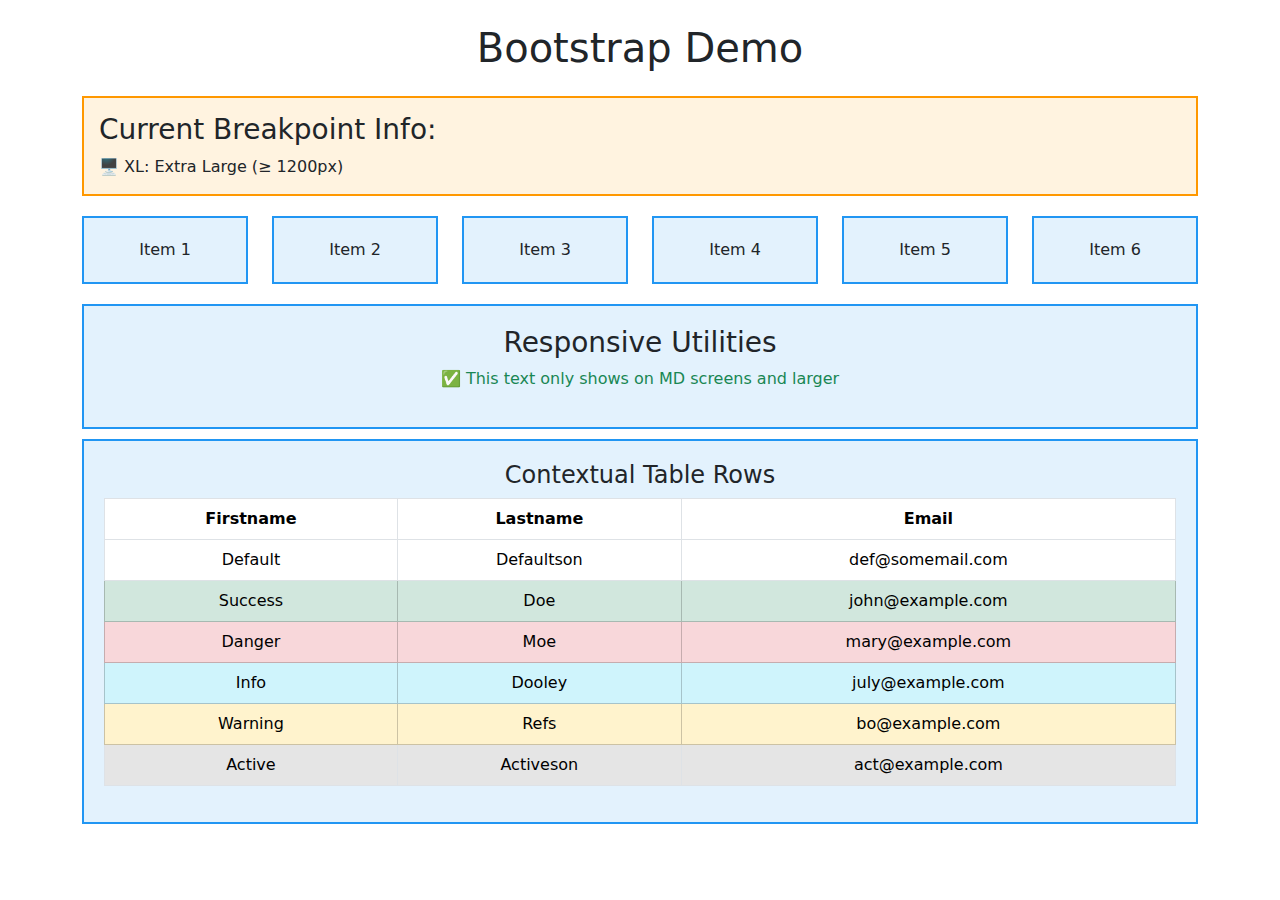
<file: bootstrap.html>
<!DOCTYPE html>
<html lang="en">
<head>
    <meta charset="UTF-8">
    <meta name="viewport" content="width=device-width, initial-scale=1.0">
    <title>Bootstrap Demo</title>
    <link href="https://cdnjs.cloudflare.com/ajax/libs/bootstrap/5.3.0/css/bootstrap.min.css" rel="stylesheet">
    <style>
        .demo-box {
            background: #e3f2fd;
            border: 2px solid #2196f3;
            padding: 20px;
            margin: 10px 0;
            text-align: center;
        }
        .breakpoint-info {
            background: #fff3e0;
            border: 2px solid #ff9800;
            padding: 15px;
            margin: 10px 0;
        }
    </style>
</head>
<body>
    <div class="container">
        <h1 class="text-center my-4">Bootstrap Demo</h1>
        
        <!-- Breakpoint Info E.g. d-{default} d-{breakpoint}-{value} -->
        <div class="breakpoint-info">
            <h3>Current Breakpoint Info:</h3>
            <div class="d-block d-sm-none">📱 XS: Extra Small (< 576px)</div>
            <div class="d-none d-sm-block d-md-none">📱 SM: Small (≥ 576px)</div>
            <div class="d-none d-md-block d-lg-none">💻 MD: Medium (≥ 768px)</div>
            <div class="d-none d-lg-block d-xl-none">🖥️ LG: Large (≥ 992px)</div>
            <div class="d-none d-xl-block">🖥️ XL: Extra Large (≥ 1200px)</div>
        </div>

        <!-- Responsive Grid with 6 items across breakpoints -->
        <div class="row">
            <div class="col-12 col-sm-6 col-md-4 col-lg-2">
                <div class="demo-box">Item 1</div>
            </div>
            <div class="col-12 col-sm-6 col-md-4 col-lg-2">
                <div class="demo-box">Item 2</div>
            </div>
            <div class="col-12 col-sm-6 col-md-4 col-lg-2">
                <div class="demo-box">Item 3</div>
            </div>
            <div class="col-12 col-sm-6 col-md-4 col-lg-2">
                <div class="demo-box">Item 4</div>
            </div>
            <div class="col-12 col-sm-6 col-md-4 col-lg-2">
                <div class="demo-box">Item 5</div>
            </div>
            <div class="col-12 col-sm-6 col-md-4 col-lg-2">
                <div class="demo-box">Item 6</div>
            </div>
        </div>


        <!-- Utility Classes Demo -->
        <div class="demo-box">
            <h3>Responsive Utilities</h3>
            <p class="d-none d-md-block text-success">✅ This text only shows on MD screens and larger</p>
            <p class="d-block d-md-none text-warning">📱 This text only shows on small screens</p>
        </div>

        <div class="demo-box">
            
        <h4>Contextual Table Rows</h4>
            <table class="table table-bordered table-hover">
                <thead>
                    <tr>
                        <th>Firstname</th>
                        <th>Lastname</th>
                        <th>Email</th>
                    </tr>
                </thead>
                <tbody>
                    <tr>
                        <td>Default</td>
                        <td>Defaultson</td>
                        <td>def@somemail.com</td>
                    </tr>
                    <tr class="table-success">
                        <td>Success</td>
                        <td>Doe</td>
                        <td>john@example.com</td>
                    </tr>
                    <tr class="table-danger">
                        <td>Danger</td>
                        <td>Moe</td>
                        <td>mary@example.com</td>
                    </tr>
                    <tr class="table-info">
                        <td>Info</td>
                        <td>Dooley</td>
                        <td>july@example.com</td>
                    </tr>
                    <tr class="table-warning">
                        <td>Warning</td>
                        <td>Refs</td>
                        <td>bo@example.com</td>
                    </tr>
                    <tr class="table-active">
                        <td>Active</td>
                        <td>Activeson</td>
                        <td>act@example.com</td>
                    </tr>
                </tbody>
            </table>
        </div>

    </div>

    <script src="https://cdnjs.cloudflare.com/ajax/libs/bootstrap/5.3.0/js/bootstrap.bundle.min.js"></script>
</body>
</html>
</file>
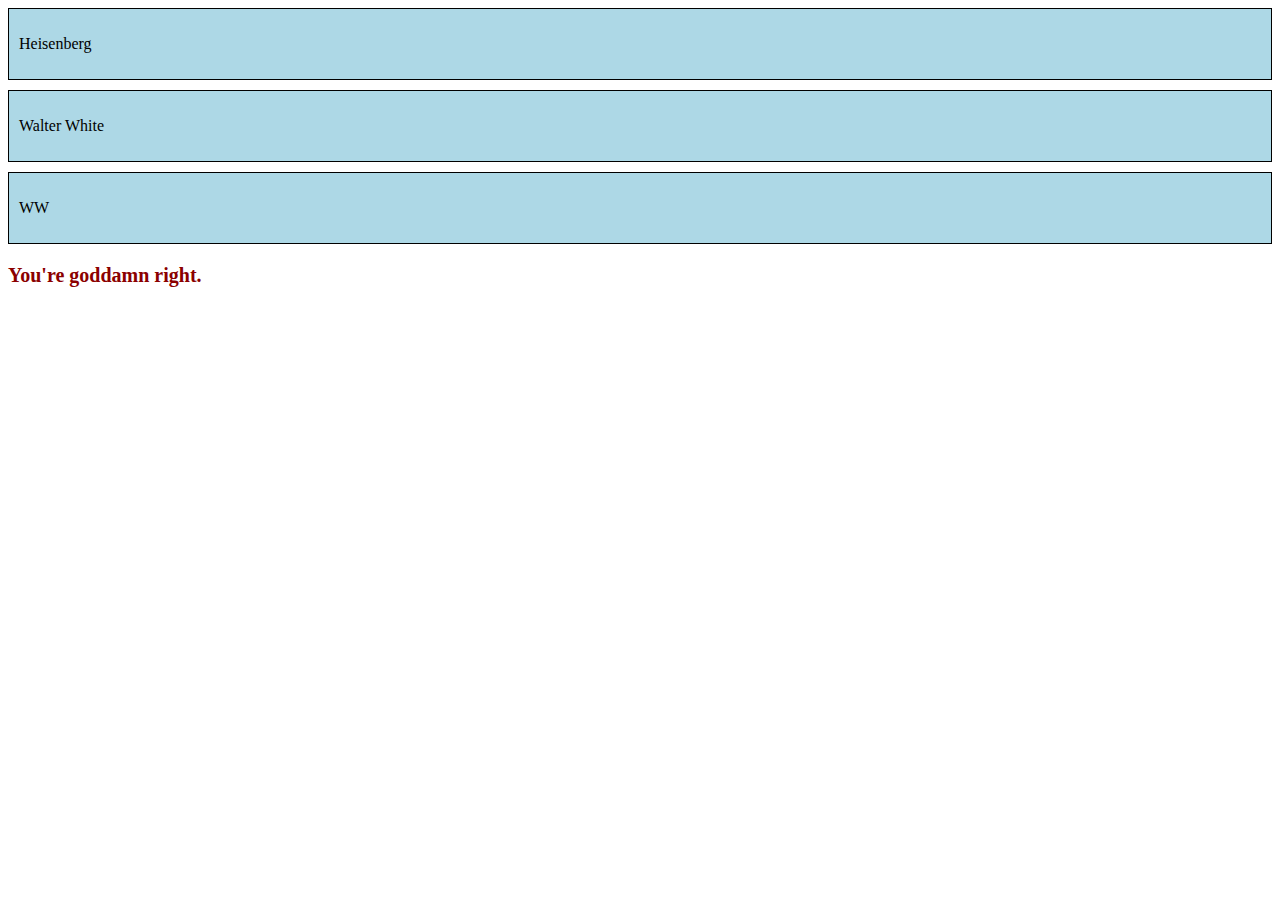
<file: id_V_class.html>
<!DOCTYPE html>
<html lang="en">
<head>
    <meta charset="UTF-8">
    <title>Class vs ID Demo</title>
    <style>
        /* Class selector: shared style for multiple elements */
        .sayMyName {
            background-color: lightblue;
            padding: 10px;
            margin-bottom: 10px;
            border: 1px solid black;
        }

        /* ID selector: style for just one element */
        #him {
            color: darkred;
            font-size: 20px;
            font-weight: bold;
        }
    </style>
</head>
<body>

    <div class="sayMyName">
        <p>Heisenberg</p>
    </div>

    <div class="sayMyName">
        <p>Walter White</p>
    </div>

    <div class="sayMyName">
        <p>WW</p>
    </div>

    <!-- <div class="sayMyName">
        <p>Heisenberg</p>
        <p>Walter White</p>
        <p>WW</p>
    </div> -->

    <p id="him">You're goddamn right.</p>

</body>
</html>
</file>
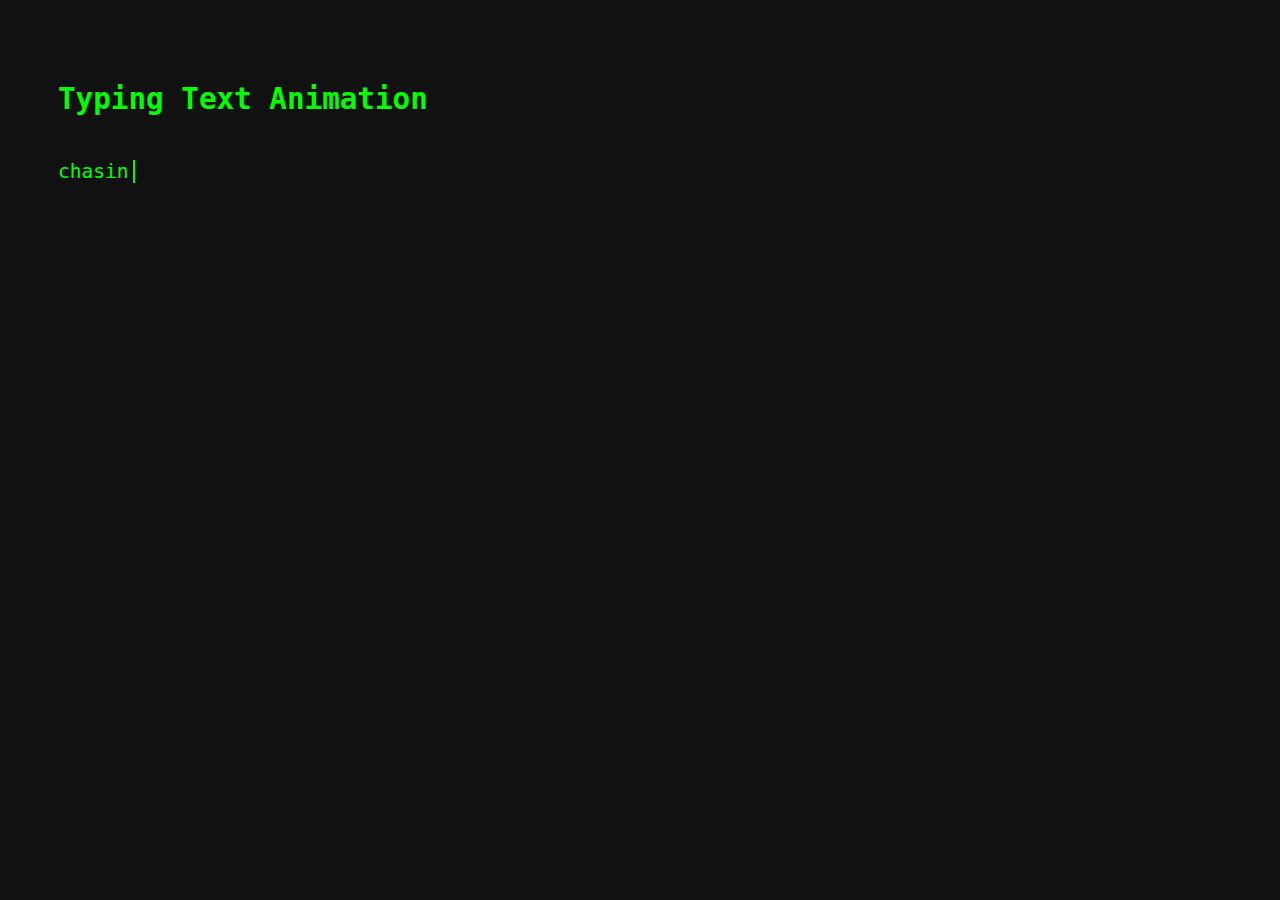
<file: JS Demo/scriptchaser.html>
<!DOCTYPE html>
<html lang="en">
<head>
  <meta charset="UTF-8">
  <title>Typing Effect Demo</title>
  <style>
    body {
      font-family: monospace;
      background-color: #111;
      color: #0f0;
      padding: 50px;
      font-size: 1.5em;
    }

    #introText {
      border-right: 2px solid #0f0;
      padding-right: 5px;
      display: inline-block;
    }
  </style>
</head>
<body>

  <h2>Typing Text Animation</h2>
  <p id="introText"></p>

  <script>
    const writing = [
      "chasing scripts and other stuff",
      "noob @ uwa",
      "beginner web developer",
      "1337 very cool and stuff",
      ":wolf_face: alpha!1!"
    ];

    let writingindex = 0; // which message we are on
    let index = 0; // how many letters of the message are shown
    let writtenNow = writing[writingindex]; // the current message being typed
    let typingForward = true; // are we typing forward or deleting?


    function typeWriter() {
      const textElement = document.getElementById("introText");
      textElement.textContent = writtenNow.substring(0, index);

      if (typingForward) {
        index++;
        if (index > writtenNow.length) {
          typingForward = false;
          setTimeout(typeWriter, 1000); // pause before deleting
        } else {
          setTimeout(typeWriter, 100); // keep typing
        }
      } else {
        index--;
        if (index < 0) {
          typingForward = true;
          writingindex = (writingindex + 1) % writing.length;
          writtenNow = writing[writingindex];
          setTimeout(typeWriter, 1000); // pause before typing next
        } else {
          setTimeout(typeWriter, 50); // faster delete
        }
      }
    }

    typeWriter(); // Start animation
  </script>

</body>
</html>
</file>
